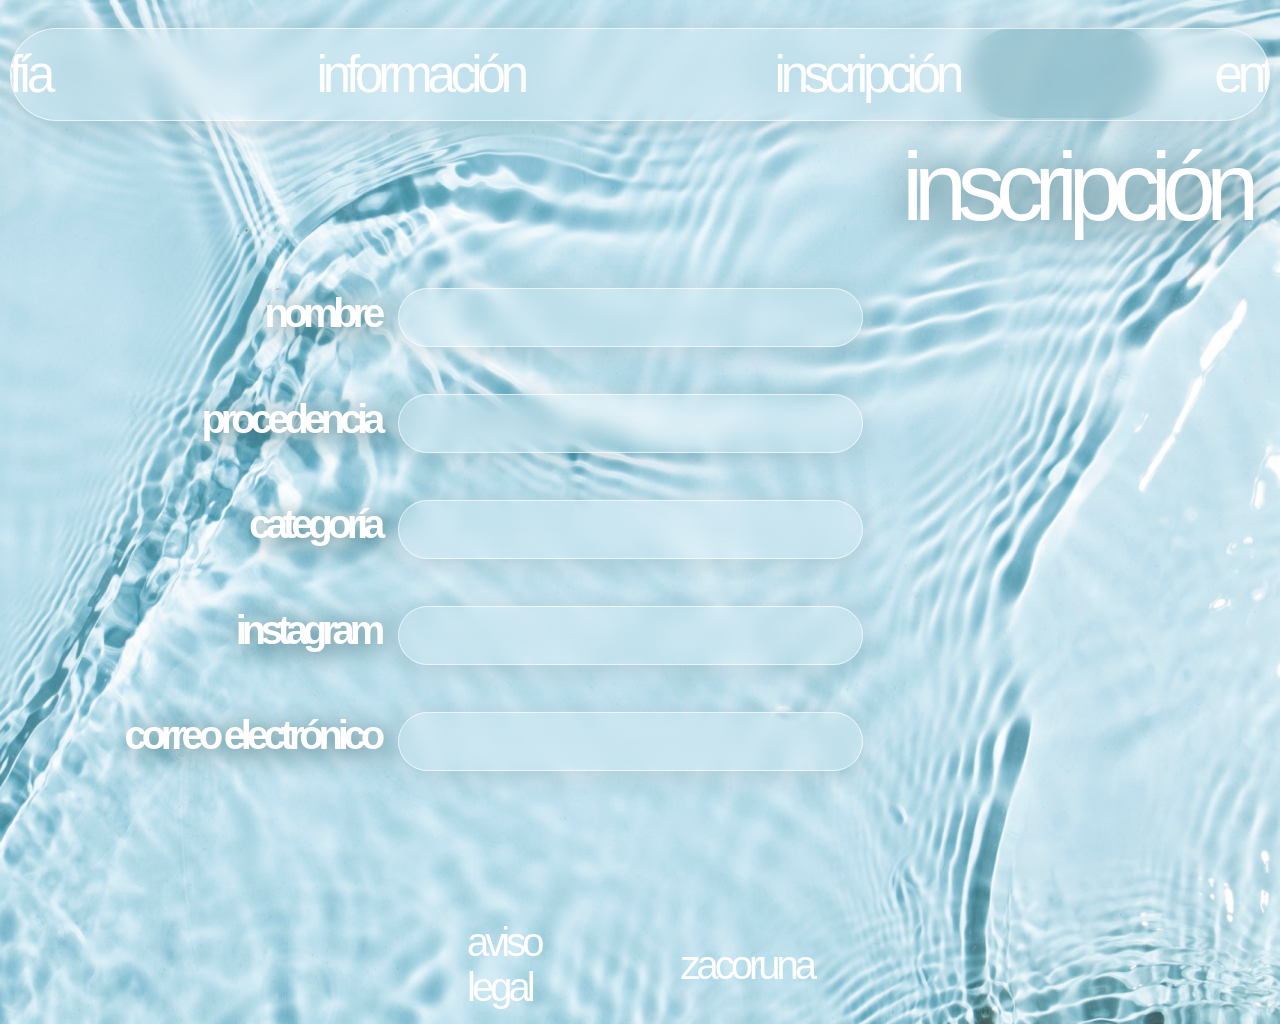
<file: inscripcion.html>
<!DOCTYPE html>
<html lang="en">

<head>
  <meta charset="UTF-8">
  <meta http-equiv="X-UA-Compatible" content="IE=edge">
  <meta name="viewport" content="width=device-width, initial-scale=1.0">
  <link rel="stylesheet" href="css/styleInscripcion.css">


  <style>
    a,
    button,
    input,
    select,
    h1,
    h2,
    h3,
    h4,
    h5,
    * {
      box-sizing: border-box;
      margin: 0;
      padding: 0;
      border: none;
      text-decoration: none;
      background: none;

      -webkit-font-smoothing: antialiased;
    }

    menu,
    ol,
    ul {
      list-style-type: none;
      margin: 0;
      padding: 0;
    }
  </style>
  <title>Document</title>
</head>

<body>
  <div class="inscripci-n">
    <div class="body">
      
      <img class="water-texture-background-pastel-blue-design-1"
        src="img/water-texture-background-pastel-blue-design-10.png" />
      <div class="nombre-procedencia-categor-a-instagram-correo-electr-nico">
        nombre
        <br />
        <br />
        procedencia
        <br />
        <br />
        categoría
        <br />
        <br />
        instagram
        <br />
        <br />
        correo electrónico
      </div>
      <div class="inscripci-n2">inscripción</div>
      <div class="rectangle-3"></div>
      <div class="rectangle-4"></div>
      <div class="rectangle-5"></div>
      <div class="rectangle-6"></div>
      <div class="rectangle-7"></div>
    </div>
    <div class="footer">
      <div class="aviso-legal">aviso legal</div>
      <div class="zacoruna">zacoruna</div>
    </div>
    <div class="controller"></div>
    <div class="header">
      <div class="filosof-a"><a href="filosofia.html">filosof&iacute;a</a></div>
      <div class="informaci-n"><a href="informacion.html">informaci&oacute;n</a></div>
      <div class="inscripci-n3">inscripción</div>
      <div class="entradas"><a href="entradas.html">entradas</a></div>
    </div>
  </div>

</body>

</html>
</file>
<file: css/styleInscripcion.css>
.inscripci-n,
.inscripci-n * {
  box-sizing: border-box;
}
.inscripci-n {
  background: #29262c;
  height: 1024px;
  position: relative;
  box-shadow: 0px 4px 4px 0px rgba(0, 0, 0, 0.25);
  overflow: hidden;
}
.body {
  margin: 0;
  height: 100%;
  width: 100%;
  position: absolute;
  left: 0px;
  top: 0px;
  overflow: hidden ;
}
.water-texture-background-pastel-blue-design-1 {
  position:absolute;
  width:100%; 
  height:100%;
  background-size:cover;
  overflow-y: scroll;
}
.nombre-procedencia-categor-a-instagram-correo-electr-nico {
  color: #ffffff;
  text-align: right;
  font-family: "Manrope-ExtraBold", sans-serif;
  font-size: 40px;
  line-height: 132.73%;
  letter-spacing: -0.13em;
  font-weight: 800;
  position: absolute;
  left: 30px;
  top: 287px;
  width: 350px;
  height: 599px;
  text-shadow: 4px 4px 25px rgb(73, 117, 124);
}
.inscripci-n2 {
  color: #ffffff;
  text-align: left;
  font-family: "Manrope-Light", sans-serif;
  font-size: 96px;
  letter-spacing: -0.1em;
  font-weight: 300;
  position: absolute;
  left: 902px;
  top: 132px;
  width: 441px;
  height: 131px;
  text-shadow: 2px 2px 40px rgb(73, 117, 124);
}
.rectangle-3 {
  background: rgba(217, 217, 217, 0.2);
  border-radius: 247px;
  width: 465px;
  height: 59px;
  position: absolute;
  left: 398px;
  top: 288px;
  box-shadow: 0px 0px 87.8px -7px rgba(0, 0, 0, 0.25);
  background: rgba(255, 255, 255, 0.14)!important;
  box-shadow: 0 4px 30px rgba(0, 0, 0, 0.1)!important;
  backdrop-filter: blur(11.3px)!important;
  -webkit-backdrop-filter: blur(11.3px)!important;
  border: 1px solid rgba(255, 255, 255, 0.66)!important;
}
.rectangle-4 {
  background: rgba(217, 217, 217, 0.2);
  border-radius: 247px;
  width: 465px;
  height: 59px;
  position: absolute;
  left: 398px;
  top: 394px;
  box-shadow: 0px 0px 87.8px -7px rgba(0, 0, 0, 0.25);
  background: rgba(255, 255, 255, 0.14)!important;
  box-shadow: 0 4px 30px rgba(0, 0, 0, 0.1)!important;
  backdrop-filter: blur(11.3px)!important;
  -webkit-backdrop-filter: blur(11.3px)!important;
  border: 1px solid rgba(255, 255, 255, 0.66)!important;
}
.rectangle-5 {
  background: rgba(217, 217, 217, 0.2);
  border-radius: 247px;
  width: 465px;
  height: 59px;
  position: absolute;
  left: 398px;
  top: 500px;
  box-shadow: 0px 0px 87.8px -7px rgba(0, 0, 0, 0.25);
  background: rgba(255, 255, 255, 0.14)!important;
  box-shadow: 0 4px 30px rgba(0, 0, 0, 0.1)!important;
  backdrop-filter: blur(11.3px)!important;
  -webkit-backdrop-filter: blur(11.3px)!important;
  border: 1px solid rgba(255, 255, 255, 0.66)!important;
}
.rectangle-6 {
  background: rgba(217, 217, 217, 0.2);
  border-radius: 247px;
  width: 465px;
  height: 59px;
  position: absolute;
  left: 398px;
  top: 606px;
  box-shadow: 0px 0px 87.8px -7px rgba(0, 0, 0, 0.25);
  background: rgba(255, 255, 255, 0.14)!important;
  box-shadow: 0 4px 30px rgba(0, 0, 0, 0.1)!important;
  backdrop-filter: blur(11.3px)!important;
  -webkit-backdrop-filter: blur(11.3px)!important;
  border: 1px solid rgba(255, 255, 255, 0.66)!important;
}
.rectangle-7 {
  background: rgba(217, 217, 217, 0.2);
  border-radius: 247px;
  width: 465px;
  height: 59px;
  position: absolute;
  left: 398px;
  top: 712px;
  box-shadow: 0px 0px 87.8px -7px rgba(0, 0, 0, 0.25);
  background: rgba(255, 255, 255, 0.14)!important;
  box-shadow: 0 4px 30px rgba(0, 0, 0, 0.1)!important;
  backdrop-filter: blur(11.3px)!important;
  -webkit-backdrop-filter: blur(11.3px)!important;
  border: 1px solid rgba(255, 255, 255, 0.66)!important;
}
.footer {
  margin: 0;
  width: 100%;
  padding: 36px 501px 36px 501px;
  display: flex;
  flex-direction: row;
  gap: 140px;
  align-items: center;
  justify-content: center;
  position: absolute;
  top: 884px;
  overflow: hidden;
}
.aviso-legal {
  color: #ffffff;
  text-align: left;
  font-family: "Manrope-Regular", sans-serif;
  font-size: 40px;
  letter-spacing: -0.1em;
  font-weight: 400;
  position: relative;

}
.zacoruna {
  color: #ffffff;
  text-align: left;
  font-family: "Manrope-Regular", sans-serif;
  font-size: 40px;
  letter-spacing: -0.1em;
  font-weight: 400;
  position: relative;

}
.controller {
  background: rgba(99, 161, 178, 0.7);
  border-radius: 690px;
  opacity: 0.85;
  width: 191px;
  height: 90px;
  position: absolute;
  left: 968px;
  top: 28px;
  position: fixed !important;
}
.header {
  background: rgba(255, 0, 0, 0);
  border-radius: 403px;
  padding: 16px 209px 16px 209px;
  display: flex;
  flex-direction: row;
  gap: 270px;
  align-items: center;
  justify-content: center;
  position: absolute;
  left: 10px;
  right: 10px;
  top: 28px;    
  background: rgba(255, 255, 255, 0.14)!important;
  box-shadow: 0 4px 30px rgba(0, 0, 0, 0.1)!important;
  backdrop-filter: blur(11.3px)!important;
  -webkit-backdrop-filter: blur(11.3px)!important;
  border: 1px solid rgba(255, 255, 255, 0.66)!important;
  overflow: hidden;
  position: fixed !important;
}
.header a{
  color: #ffffff !important;
}
.filosof-a {
  color: #ffffff;
  text-align: left;
  font-family: "Manrope-Light", sans-serif;
  font-size: 51px;
  letter-spacing: -0.1em;
  font-weight: 300;
  position: relative;
  width: 126px;
}
.informaci-n {
  color: #ffffff;
  text-align: left;
  font-family: "Manrope-Light", sans-serif;
  font-size: 51px;
  letter-spacing: -0.1em;
  font-weight: 300;
  position: relative;
  width: 188px;
}
.inscripci-n3 {
  color: #ffffff;
  text-align: left;
  font-family: "Manrope-Light", sans-serif;
  font-size: 51px;
  letter-spacing: -0.1em;
  font-weight: 300;
  position: relative;
  width: 170px;
}
.entradas {
  color: #ffffff;
  text-align: left;
  font-family: "Manrope-Light", sans-serif;
  font-size: 51px;
  letter-spacing: -0.1em;
  font-weight: 300;
  position: relative;
  width: 145px;
}
</file>
